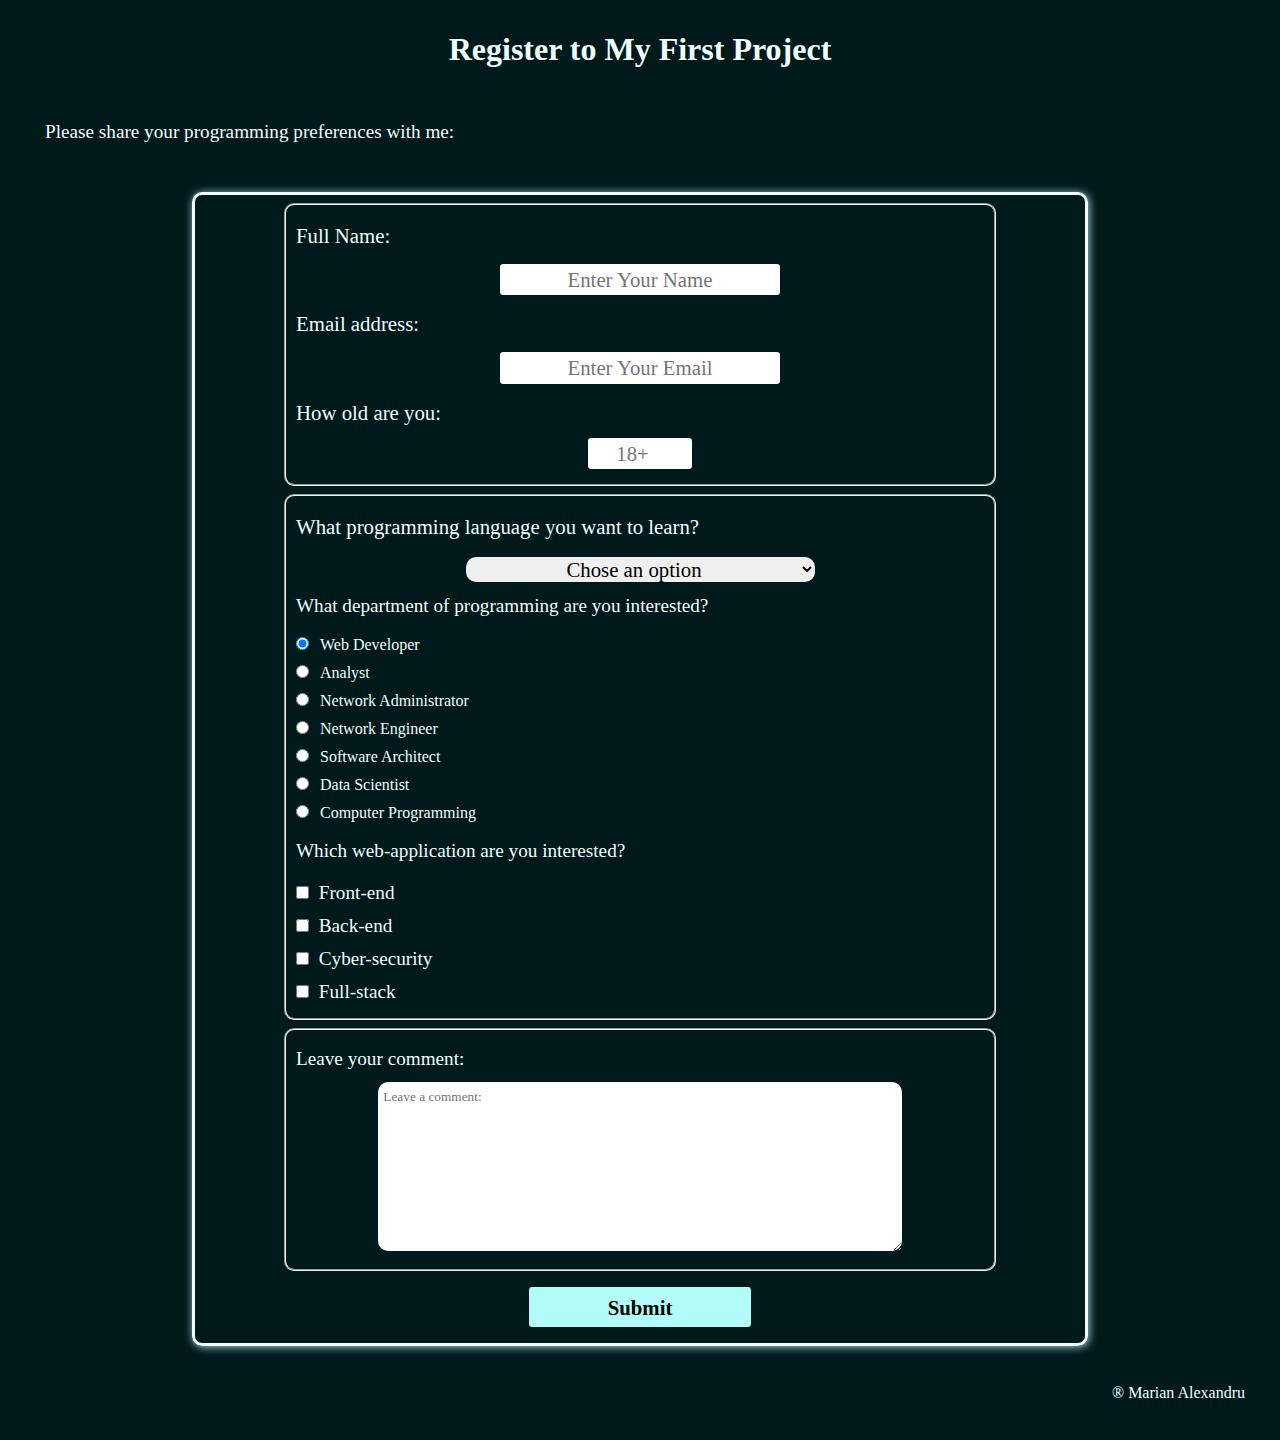
<file: buid a survey form/index.html>
<!DOCTYPE html>

<html lang="en">


<head>

  <title>MA Login Form</title>

  <meta charset="UTF-8" />

  <meta name="viewport" content="width=device-width, initial-scale=1.0">

  <link rel="stylesheet" href="style.css" />

</head>

<body>



  <header>

    <h1 id="title">Register to My First Project</h1>

    <p id="description">Please share your programming preferences with me:</p>

  </header>



  <section>

    <form action="" method="post" id="survey-form">

      <fieldset>

        <label for="name" id="name-label" class="details"> Full Name: </label> <input type="text" id="name"
          class="personal_details" name="Full-name" placeholder="Enter Your Name" required />

        <label for="email" id="email-label" class="details"> Email address: </label> <input type="email" id="email"
          class="personal_details" name="email" placeholder="Enter Your Email" required />

        <label for="number" id="number-label" class="details">How old are you: </label> <input id="number"
          class="personal_details" type="number" name="num" min="18" max="90" placeholder="18+" required />

      </fieldset>



      <fieldset>

        <label for="dropdown" class="option">What programming language you want to learn?</label>

        <select id="dropdown" name="options">
          <option value="chose a option">Chose an option</option>
          <option value="first">HTML & CSS</option>
          <option value="second">JavaScript</option>
          <option value="third">Python</option>
          <option value="fourth">Java</option>
          <option value="fifth">C##</option>
          <option value="sixth">C++</option>
          <option value="seventh">Other</option>
        </select>

        <p class="question">What department of programming are you interested?</p>

        <input type="radio" class="department" name="purpose" value="Web Developer" checked /> <label
          class="description" for="web_dev">Web Developer</label>
        <input type="radio" class="department" name="purpose" value="Analyst" /> <label class="description"
          for="analyst">Analyst</label>
        <input type="radio" class="department" name="purpose" value="Network Administrator" /> <label
          class="description" for="net_admin">Network Administrator</label>
        <input type="radio" class="department" name="purpose" value="Network Engineer" /> <label class="description"
          for="net_eng">Network Engineer</label>
        <input type="radio" class="department" name="purpose" value="Software Architect" /> <label class="description"
          for="software_arht">Software Architect </label>
        <input type="radio" class="department" name="purpose" value="Data Scientist" /> <label class="description"
          for="data">Data Scientist </label>
        <input type="radio" class="department" name="purpose" value="Computer Programming" /> <label class="description"
          for="comp_prog">Computer Programming </label>

        <p class="question">Which web-application are you interested?</p>

        <label for="frontend" class="application-name"> <input type="checkbox" name="frontend" id="frontend"
            value="frontend"> Front-end</label>
        <label for="backend" class="application-name"> <input type="checkbox" name="backend" id="backend"
            value="backend"> Back-end</label>
        <label for="cyber-security" class="application-name"> <input type="checkbox" name="cyber-security"
            id="cyber-security" value="cyber-security"> Cyber-security</label>
        <label for="full-stack" class="application-name"> <input type="checkbox" name="full-stack" id="full-stack"
            value="full-stack"> Full-stack</label>

      </fieldset>


      <fieldset>

        <label for="comment" class="comm">Leave your comment:</label>

        <textarea name="comment" id="comment" cols="40" rows="8" placeholder="Leave a comment:"></textarea>


      </fieldset>


      <input id="submit" type="submit" value="Submit" placeholder="Submit" class="btn">

    </form>

  </section>


  <footer>

    <p id="t_mark"> &#174; Marian Alexandru</p>
  </footer>


</body>
</file>
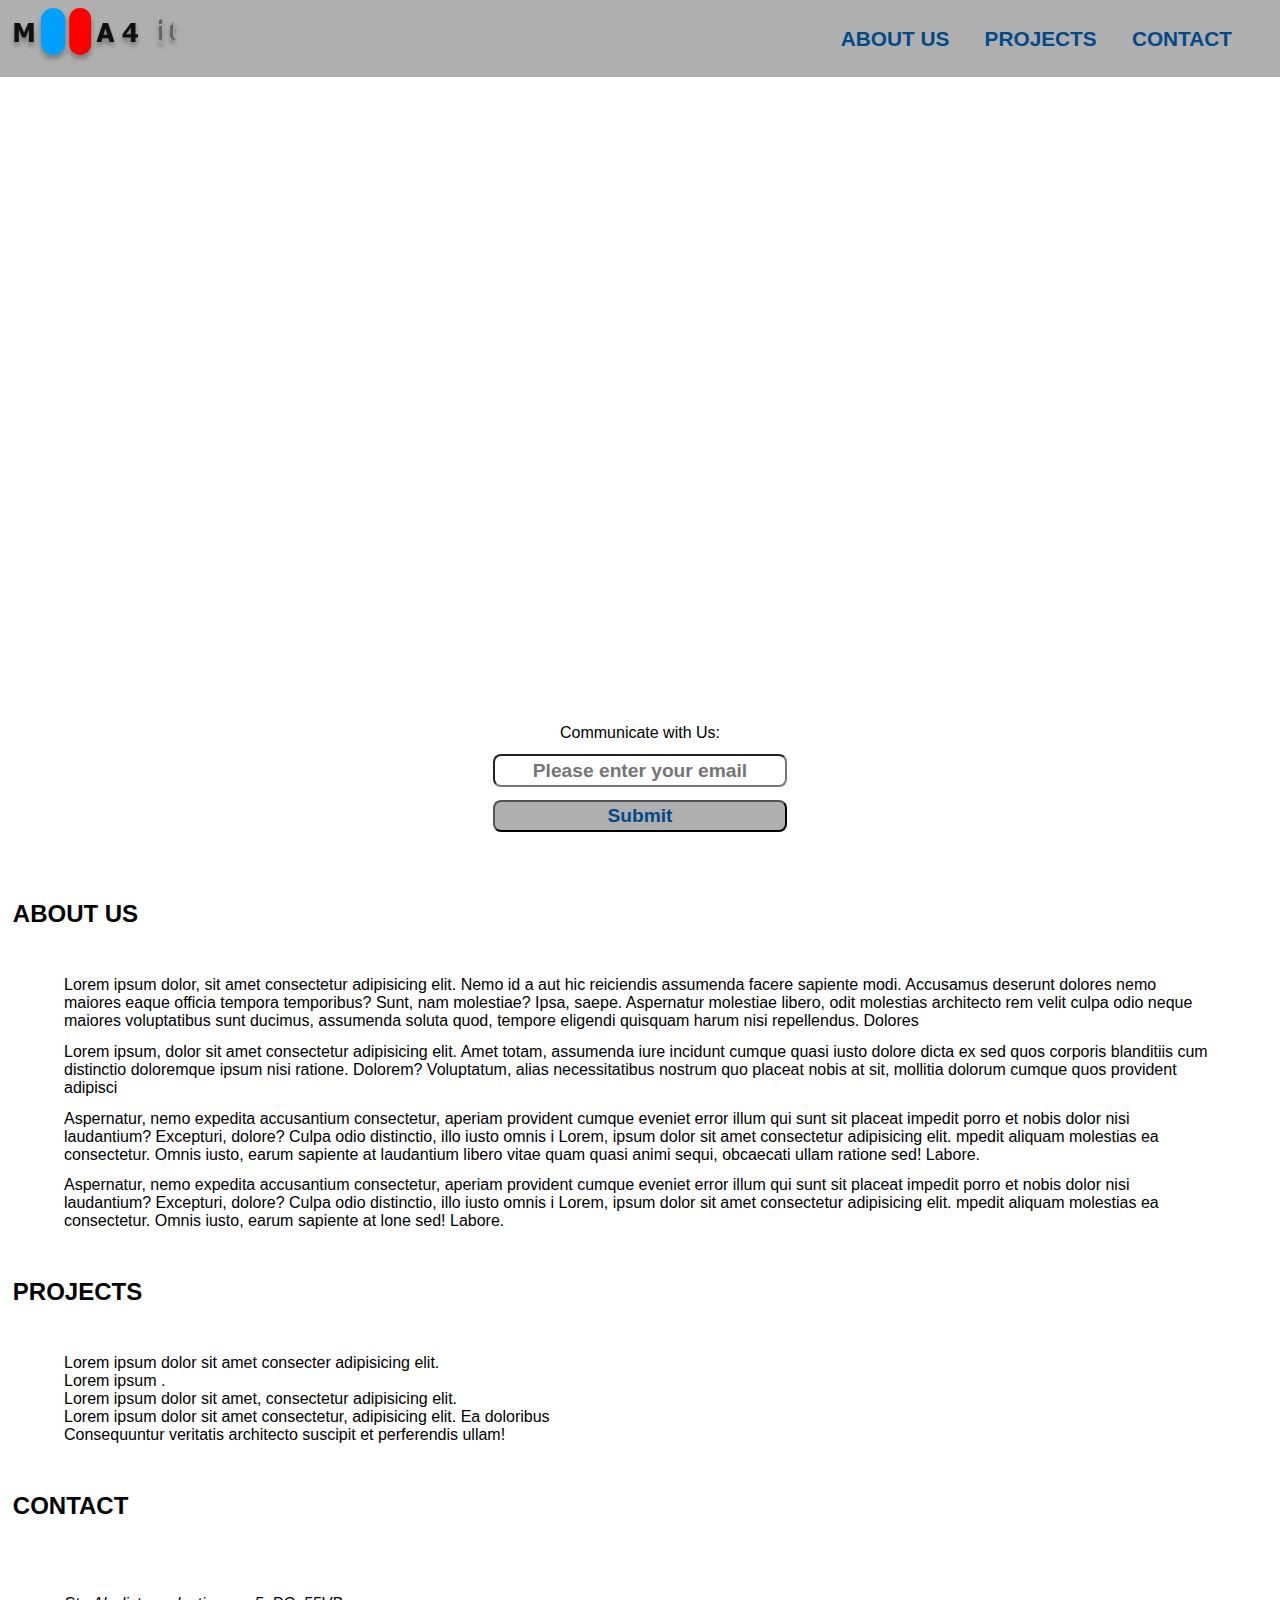
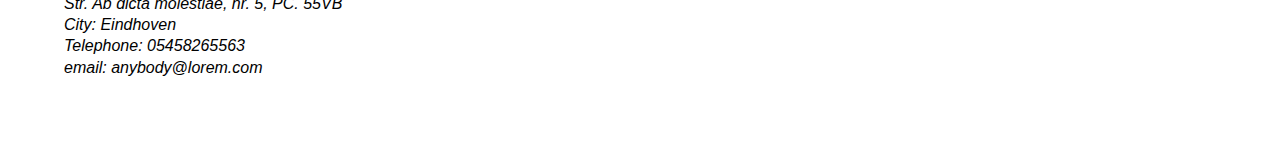
<file: Build a landing page/index.html>
<!DOCTYPE html>
<html lang="en">

<head>
  <meta charset="UTF-8">
  <meta name="viewport" content="width=device-width, initial-scale=1.0">
  <title>Document</title>
  <link rel="stylesheet" href="https://cdnjs.cloudflare.com/ajax/libs/font-awesome/6.5.2/css/all.min.css"
    integrity="sha512-SnH5WK+bZxgPHs44uWIX+LLJAJ9/2PkPKZ5QiAj6Ta86w+fsb2TkcmfRyVX3pBnMFcV7oQPJkl9QevSCWr3W6A=="
    crossorigin="anonymous" referrerpolicy="no-referrer" />
  <link rel="preconnect" href="https://fonts.googleapis.com">
  <link rel="preconnect" href="https://fonts.gstatic.com" crossorigin>
  <link href="https://fonts.googleapis.com/css2?family=Roboto+Flex:opsz,wght@8..144,100..1000&display=swap"
    rel="stylesheet">
  <link rel="stylesheet" href="styles.css">

</head>

<body>




  <header id="header">

    <nav id="nav-bar">

      <input type="checkbox" name="" id="toggle-btn">
      <label for="toggle-btn" class="toggler">
        &#x2630;
      </label>


      <ul class="navbar">
        <li class="nav-item">
          <a href="#about_us" class="nav-link">ABOUT US</a>
        </li>
        <li class="nav-item">
          <a href="#projects" class="nav-link">PROJECTS</a>
        </li>
        <li class="nav-item">
          <a href="#contact" class="nav-link">CONTACT</a>
        </li>
      </ul>

      <a href="#" id="logo">
        <img src="image/image 1.svg" alt="logo" id="header-img" loading="lazy">
      </a>



    </nav>

    <iframe id="video" width="560" height="315" src="https://www.youtube.com/embed/6nDmtt1I4TY?si=bYSfkO3SQpw9aj_q"
      title="YouTube video player" frameborder="0"
      allow="accelerometer; autoplay; clipboard-write; encrypted-media; gyroscope; picture-in-picture; web-share"
      referrerpolicy="strict-origin-when-cross-origin" allowfullscreen>
    </iframe>

    <form action="https://www.freecodecamp.com/email-submit" id="form">
      <label for="email" id="label">Communicate with Us: </label>
      <input type="email" name="email" id="email" placeholder="Please enter your email">
      <input id="submit" type="submit" value="Submit">
    </form>

  </header>



  <section>

    <h2 id="about_us">ABOUT US</h2>

    <div class="flex container">

      <p id="one">
        Lorem ipsum dolor, sit amet consectetur adipisicing elit. Nemo id a aut hic reiciendis assumenda facere sapiente
        modi. Accusamus deserunt dolores nemo maiores eaque officia tempora temporibus? Sunt, nam molestiae?
        Ipsa, saepe. Aspernatur molestiae libero, odit molestias architecto rem velit culpa odio neque maiores
        voluptatibus sunt ducimus, assumenda soluta quod, tempore eligendi quisquam harum nisi repellendus. Dolores
      </p>

      <p id="two">
        Lorem ipsum, dolor sit amet consectetur adipisicing elit. Amet totam, assumenda iure incidunt cumque quasi iusto
        dolore dicta ex sed quos corporis blanditiis cum distinctio doloremque ipsum nisi ratione. Dolorem?
        Voluptatum, alias necessitatibus nostrum quo placeat nobis at sit, mollitia dolorum cumque quos provident
        adipisci
      </p>

      <p id="three">
        Aspernatur, nemo expedita accusantium consectetur,
        aperiam provident cumque eveniet error illum qui sunt sit placeat impedit porro et nobis dolor nisi laudantium?
        Excepturi, dolore? Culpa odio distinctio, illo iusto omnis i
        Lorem, ipsum dolor sit amet consectetur adipisicing elit. mpedit aliquam molestias ea consectetur. Omnis iusto,
        earum sapiente at laudantium libero vitae quam quasi animi sequi, obcaecati ullam ratione sed! Labore.
      </p>

      <p id="four">
        Aspernatur, nemo expedita accusantium consectetur,
        aperiam provident cumque eveniet error illum qui sunt sit placeat impedit porro et nobis dolor nisi laudantium?
        Excepturi, dolore? Culpa odio distinctio, illo iusto omnis i
        Lorem, ipsum dolor sit amet consectetur adipisicing elit. mpedit aliquam molestias ea consectetur. Omnis iusto,
        earum sapiente at lone sed! Labore.
      </p>


    </div>


  </section>

  <section>

    <h2 id="projects">PROJECTS</h2>

    <div class="flex container">

      <ul>
        <li>Lorem ipsum dolor sit amet consecter adipisicing elit. </li>
        <li>Lorem ipsum .</li>
        <li>Lorem ipsum dolor sit amet, consectetur adipisicing elit.</li>
        <li>Lorem ipsum dolor sit amet consectetur, adipisicing elit. Ea doloribus </li>
        <li>Consequuntur veritatis architecto suscipit et perferendis ullam!</li>
      </ul>

    </div>


  </section>

  <section>

    <h2 id="contact">CONTACT</h2>

    <div class="flex">

      <address id="address">
        <span>Str. Ab dicta molestiae, nr. 5, PC. 55VB</span>
        <span>City: Eindhoven</span>
        <span>Telephone: 05458265563</span>
        <span>email: anybody@lorem.com</span>

      </address>
    </div>


  </section>


</body>

</html>
</file>
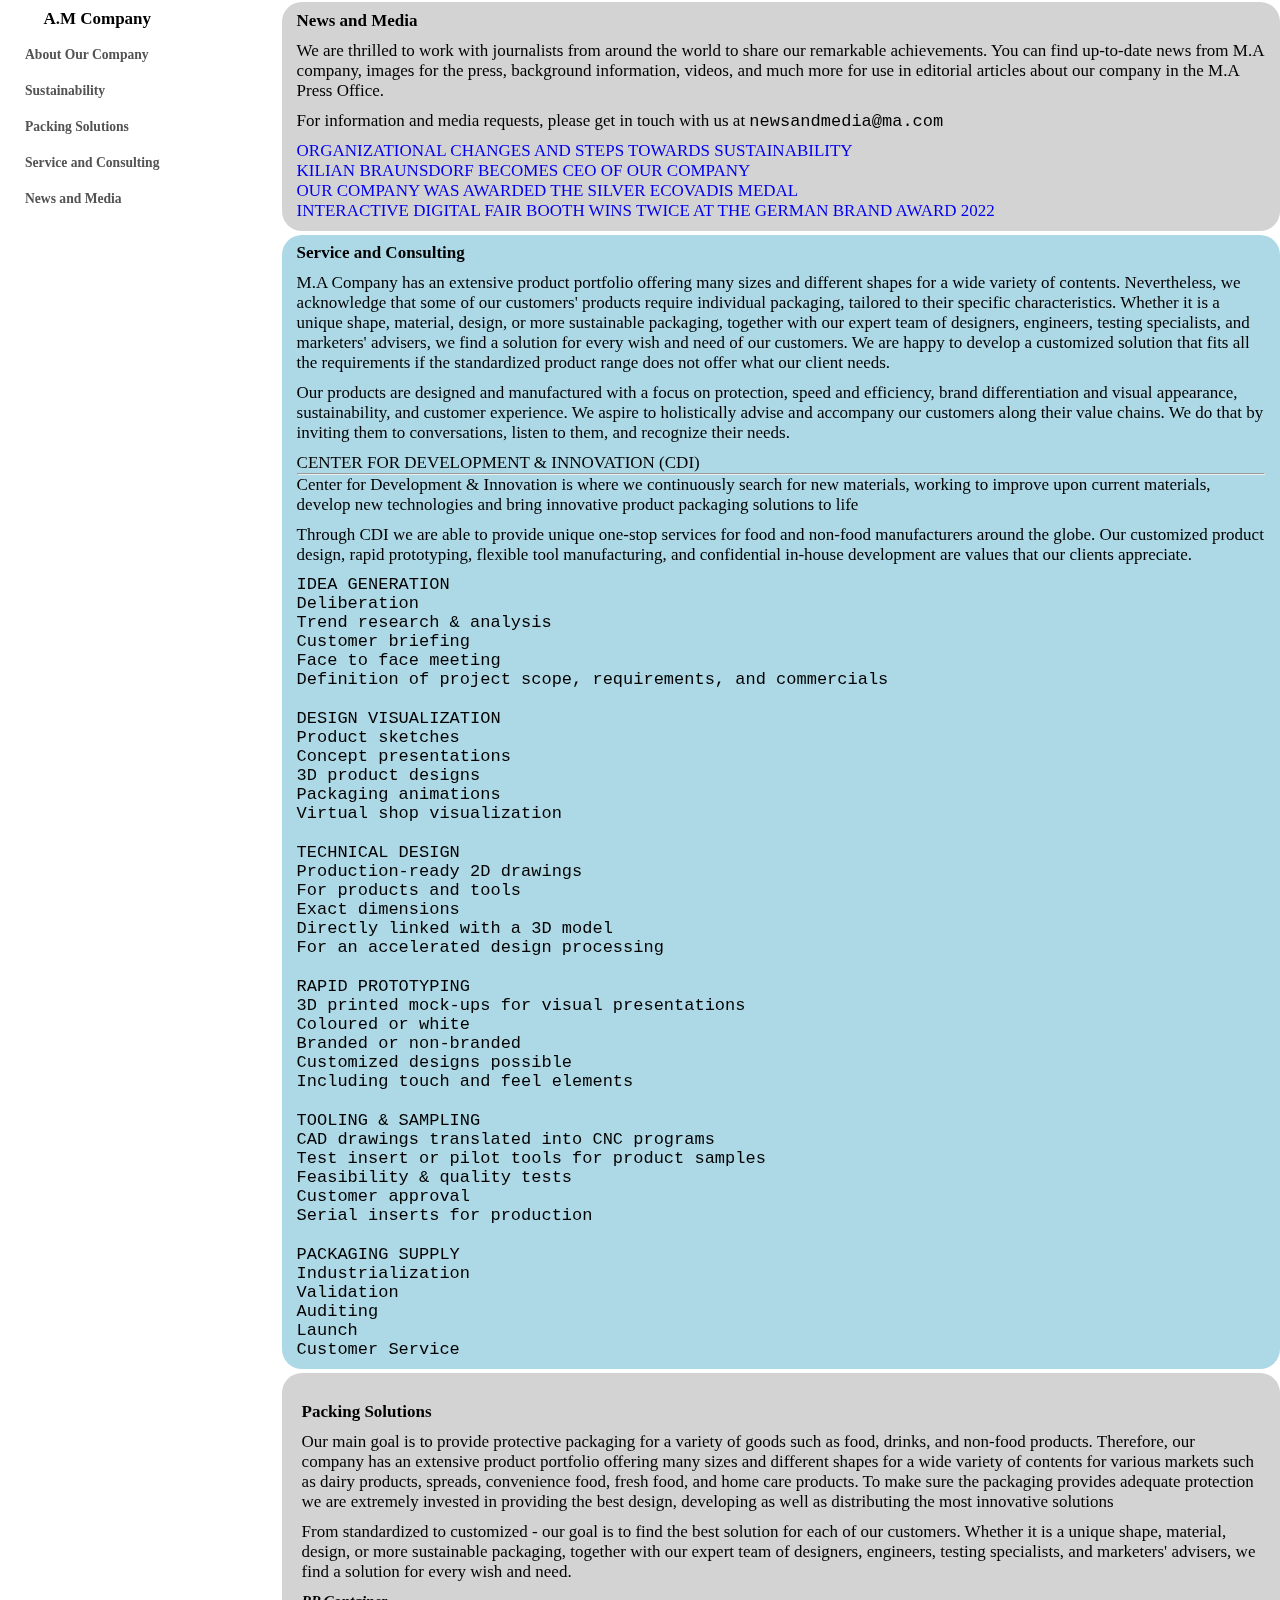
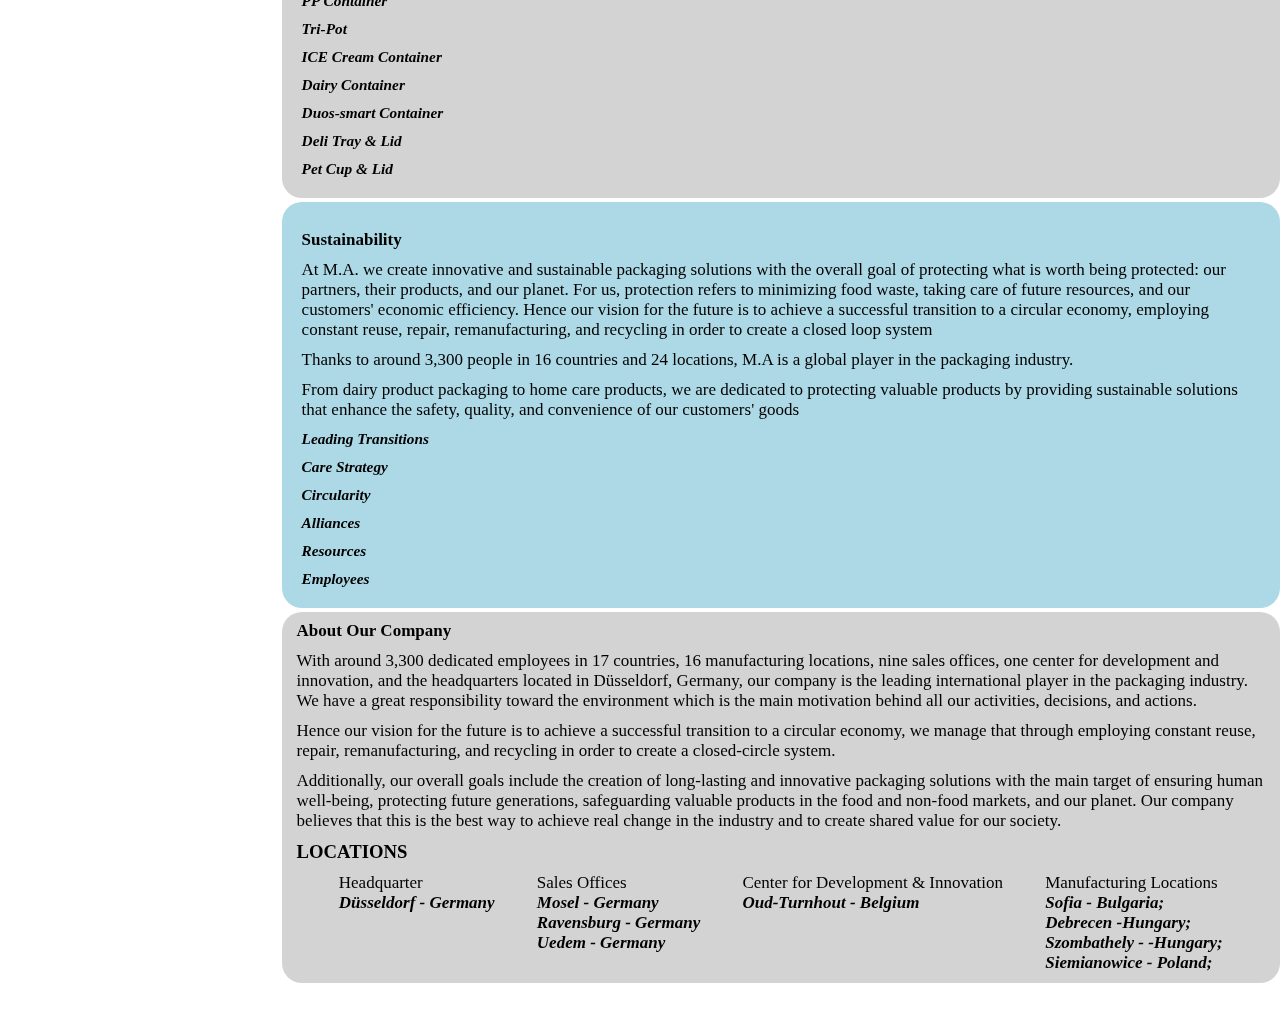
<file: Build a Technical Documentation Page/index.html>
<!DOCTYPE html>
<html lang="en">

<head>
  <meta charset="UTF-8">
  <meta name="viewport" content="width=device-width, initial-scale=1.0">
  <link rel="stylesheet" href="styles.css">
  <title>Documentation pages</title>
</head>

<body>


  <nav id="navbar">

    <header>A.M Company</header>

    <a class="nav-link" href="#About_Our_Company">About Our Company</a>
    <a class="nav-link" href="#Sustainability">Sustainability</a>
    <a class="nav-link" href="#Packing_Solutions">Packing Solutions</a>
    <a class="nav-link" href="#Service_and_Consulting">Service and Consulting</a>
    <a class="nav-link" href="#News_and_Media">News and Media</a>


  </nav>

  <main id="main-doc">


    <section class="main-section" id="About_Our_Company">
      <header>
        About Our Company
      </header>

      <p>
        With around 3,300 dedicated employees in 17 countries, 16 manufacturing locations, nine sales offices, one
        center for development and innovation, and the headquarters located in Düsseldorf, Germany, our company is the
        leading international player in the packaging industry. We have a great responsibility toward the environment
        which is the main motivation behind all our activities, decisions, and actions.
      </p>

      <p>
        Hence our vision for the future is to achieve a successful transition to a circular economy, we manage that
        through employing constant reuse, repair, remanufacturing, and recycling in order to create a closed-circle
        system.
      </p>

      <p>
        Additionally, our overall goals include the creation of long-lasting and innovative packaging solutions with the
        main target of ensuring human well-being, protecting future generations, safeguarding valuable products in the
        food and non-food markets, and our planet. Our company believes that this is the best way to achieve real change
        in
        the industry and to create shared value for our society.
      </p>

      <p>
        LOCATIONS
      <ul>
        <li>Headquarter
          <address>
            Düsseldorf - Germany
          </address>
        </li>

        <li>Sales Offices
          <address>
            Mosel - Germany
            <br>
            Ravensburg - Germany
            <br>
            Uedem - Germany
          </address>
        </li>

        <li>Center for Development & Innovation
          <address>
            Oud-Turnhout - Belgium
          </address>
        </li>

        <li>Manufacturing Locations
          <address>
            Sofia - Bulgaria;
            <br>
            Debrecen -Hungary;
            <br>
            Szombathely - -Hungary;
            <br>
            Siemianowice - Poland;
          </address>
        </li>
      </ul>
      </p>

    </section>


    <section class="main-section" id="Sustainability">
      <header>Sustainability</header>

      <p>
        At M.A. we create innovative and sustainable packaging solutions with the overall goal of protecting what is
        worth being protected: our partners, their products, and our planet. For us, protection refers to minimizing
        food waste, taking care of future resources, and our customers' economic efficiency. Hence our vision for the
        future is to achieve a successful transition to a circular economy, employing constant reuse, repair,
        remanufacturing, and recycling in order to create a closed loop system
      </p>

      <p>
        Thanks to around 3,300 people in 16 countries and 24 locations, M.A is a global player in the packaging
        industry.
      </p>

      <p>
        From dairy product packaging to home care products, we are dedicated to protecting valuable products by
        providing sustainable solutions that enhance the safety, quality, and convenience of our customers' goods
      </p>

      <ul>
        <li>Leading Transitions</li>
        <li>Care Strategy</li>
        <li>Circularity</li>
        <li>Alliances</li>
        <li>Resources</li>
        <li>Employees</li>
      </ul>

    </section>



    <section class="main-section" id="Packing_Solutions">
      <header>Packing Solutions</header>

      <p>
        Our main goal is to provide protective packaging for a variety of goods such as food, drinks, and non-food
        products. Therefore, our company has an extensive product portfolio offering many sizes and different shapes for
        a
        wide variety of contents for various markets such as dairy products, spreads, convenience food, fresh food, and
        home care products. To make sure the packaging provides adequate protection we are extremely invested in
        providing the best design, developing as well as distributing the most innovative solutions
      </p>
      <p>
        From standardized to customized - our goal is to find the best solution for each of our customers. Whether it is
        a unique shape, material, design, or more sustainable packaging, together with our expert team of designers,
        engineers, testing specialists, and marketers' advisers, we find a solution for every wish and need.
      </p>

      <ul>
        <li>PP Container</li>
        <li>Tri-Pot</li>
        <li>ICE Cream Container</li>
        <li>Dairy Container</li>
        <li>Duos-smart Container</li>
        <li>Deli Tray & Lid</li>
        <li>Pet Cup & Lid</li>
      </ul>

    </section>


    <section class="main-section" id="Service_and_Consulting">
      <header>Service and Consulting</header>

      <p>
        M.A Company has an extensive product portfolio offering many sizes and different shapes for a wide variety of
        contents. Nevertheless, we acknowledge that some of our customers' products require individual packaging,
        tailored to their specific characteristics. Whether it is a unique shape, material, design, or more sustainable
        packaging, together with our expert team of designers, engineers, testing specialists, and marketers' advisers,
        we find a solution for every wish and need of our customers. We are happy to develop a customized solution that
        fits all the requirements if the standardized product range does not offer what our client needs.
      </p>

      <p>
        Our products are designed and manufactured with a focus on protection, speed and efficiency, brand
        differentiation and visual appearance, sustainability, and customer experience. We aspire to holistically advise
        and accompany our customers along their value chains. We do that by inviting them to conversations, listen to
        them, and recognize their needs.
      </p>

      <p>
        <span id="cdi_info">CENTER FOR DEVELOPMENT & INNOVATION (CDI)</span>

        <hr>

        Center for Development & Innovation is where we continuously search for new materials, working to improve upon
        current materials, develop new technologies and bring innovative product packaging solutions to life
      </p>

      <p>
        Through CDI we are able to provide unique one-stop services for food and non-food manufacturers around the
        globe. Our customized product design, rapid prototyping, flexible tool manufacturing, and confidential in-house
        development are values that our clients appreciate.
      </p>

      <div id="cdi_plan">
        <p id="ideea">
          <code>
          <dl>
            <dt>IDEA GENERATION</dt>

            <dd>Deliberation</dd>
            <dd>Trend research & analysis</dd>
            <dd>Customer briefing</dd>
            <dd>Face to face meeting</dd>
            <dd>Definition of project scope, requirements, and commercials
            </dd>
          </dl>
        </code>
        </p>

        <p id="design">
          <code>
          <dl>
            <dt>DESIGN VISUALIZATION</dt>

            <dd>Product sketches</dd>
            <dd>Concept presentations</dd>
            <dd>3D product designs</dd>
            <dd>Packaging animations</dd>
            <dd>Virtual shop visualization</dd>
          </dl>
        </code>
        </p>

        <p id="technic">
          <code>
          <dl>
            <dt>TECHNICAL DESIGN</dt>
              <dd>Production-ready 2D drawings</dd>
              <dd>For products and tools</dd>
              <dd>Exact dimensions</dd>
              <dd>Directly linked with a 3D model</dd>
              <dd>For an accelerated design processing</dd>
          </dl>
        </code>
        </p>

        <p id="prototyping">
          <code>
          <dl>
            <dt>RAPID PROTOTYPING</dt>
            <dd>3D printed mock-ups for visual presentations</dd>
            <dd>Coloured or white</dd>
            <dd>Branded or non-branded</dd>
            <dd>Customized designs possible</dd>
            <dd>Including touch and feel elements</dd>
          </dl>
        </code>
        </p>

        <p id="tooling_and_sampling">
          <code>
          <dl>
            <dt>TOOLING & SAMPLING</dt>
            <dd>CAD drawings translated into CNC programs</dd>
            <dd>Test insert or pilot tools for product samples</dd>
            <dd>Feasibility & quality tests</dd>
            <dd>Customer approval</dd>
            <dd>Serial inserts for production</dd>
          </dl>
        </code>
        </p>

        <p id="packaging">
          <code>
          <dl>
            <dt>PACKAGING SUPPLY</dt>
            <dd>Industrialization</dd>
            <dd>Validation</dd>
            <dd>Auditing</dd>
            <dd>Launch</dd>
            <dd>Customer Service</dd>
          </dl>
        </code>
        </p>
      </div>
    </section>


    <section class="main-section" id="News_and_Media">

      <header id="news">News and Media</header>

      <p>
        We are thrilled to work with journalists from around the world to share our remarkable achievements. You can
        find up-to-date news from M.A company, images for the press, background information, videos, and much more for
        use
        in editorial articles about our company in the M.A Press Office.
      </p>
      <p>
        For information and media requests, please get in touch with us at
        <code>newsandmedia@ma.com</code>
      </p>

      <p>
      <ul>
        <li><a href="#">ORGANIZATIONAL CHANGES AND STEPS TOWARDS SUSTAINABILITY</a></li>
        <li><a href="#">KILIAN BRAUNSDORF BECOMES CEO OF OUR COMPANY</a></li>
        <li><a href="#">OUR COMPANY WAS AWARDED THE SILVER ECOVADIS MEDAL</a></li>
        <li><a href="#">INTERACTIVE DIGITAL FAIR BOOTH WINS TWICE AT THE GERMAN BRAND AWARD 2022</a></li>
      </ul>
      </p>

    </section>


  </main>

</body>

</html>
</file>
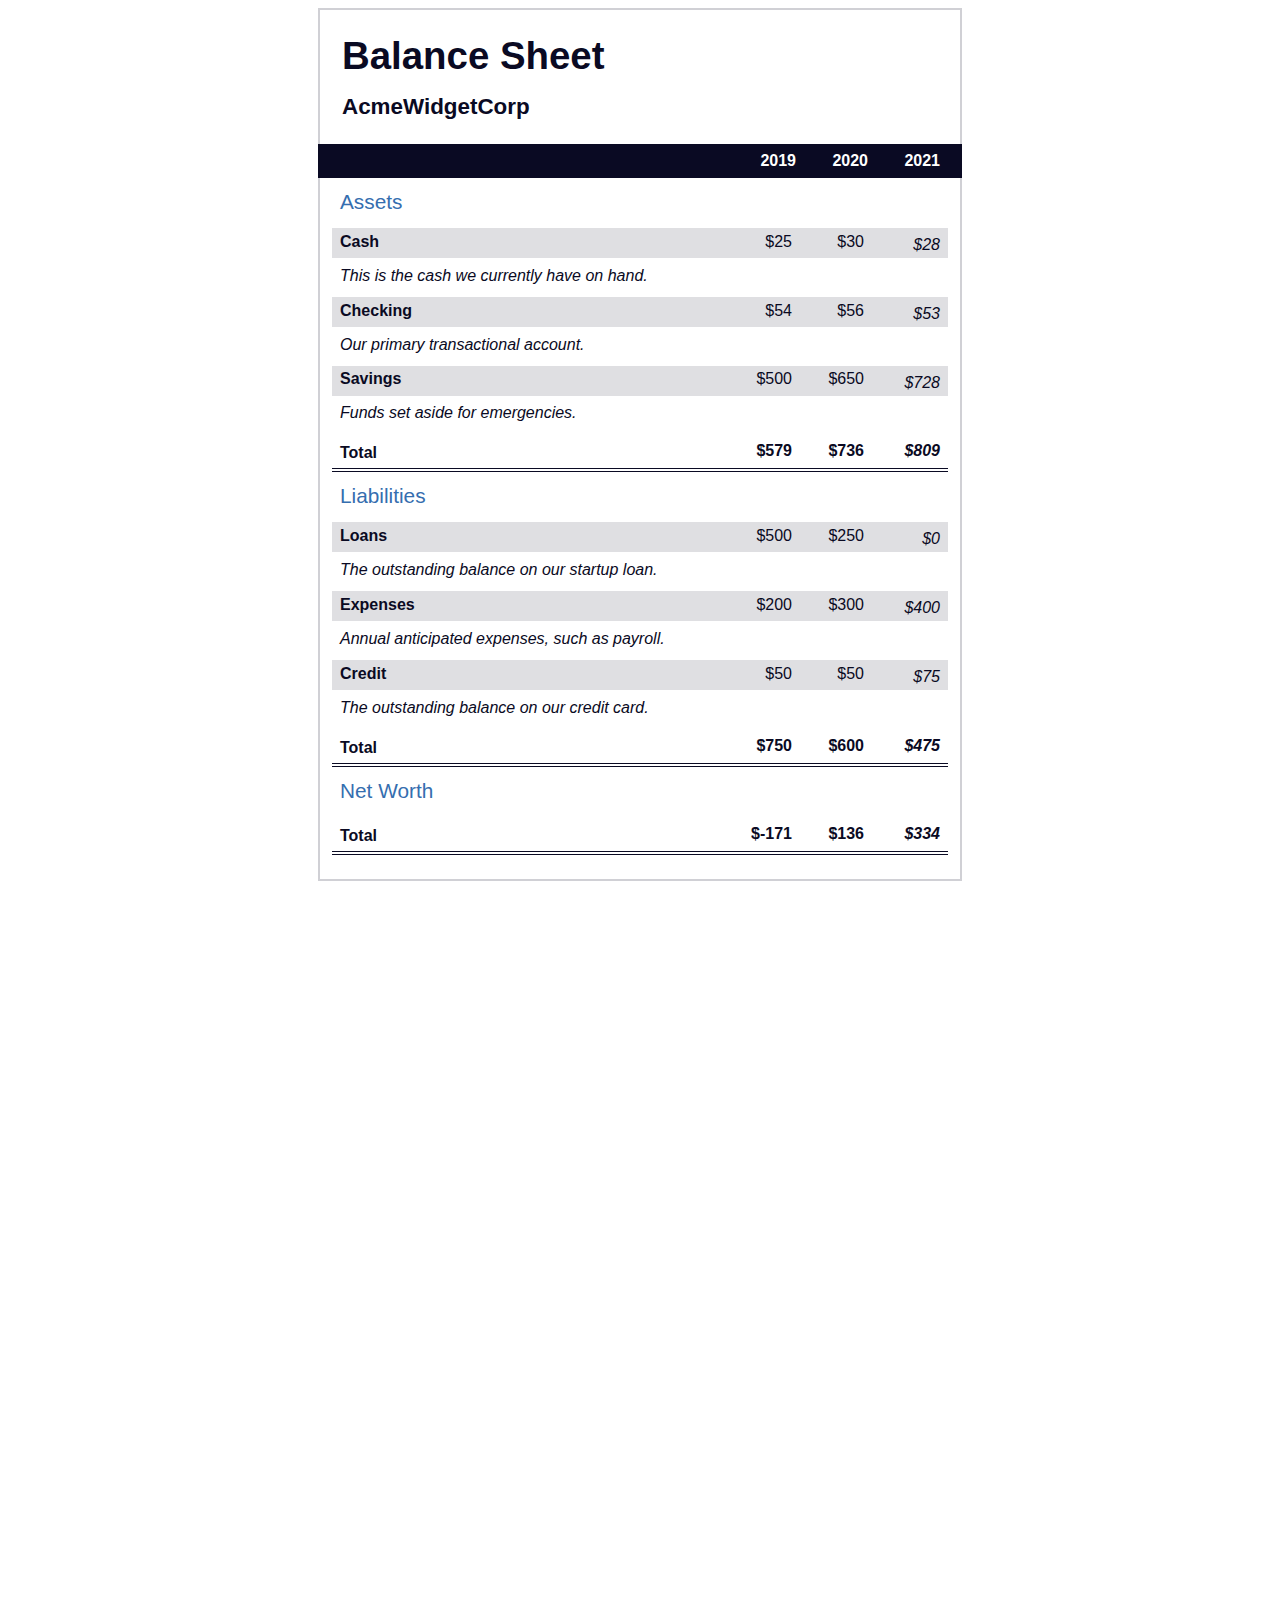
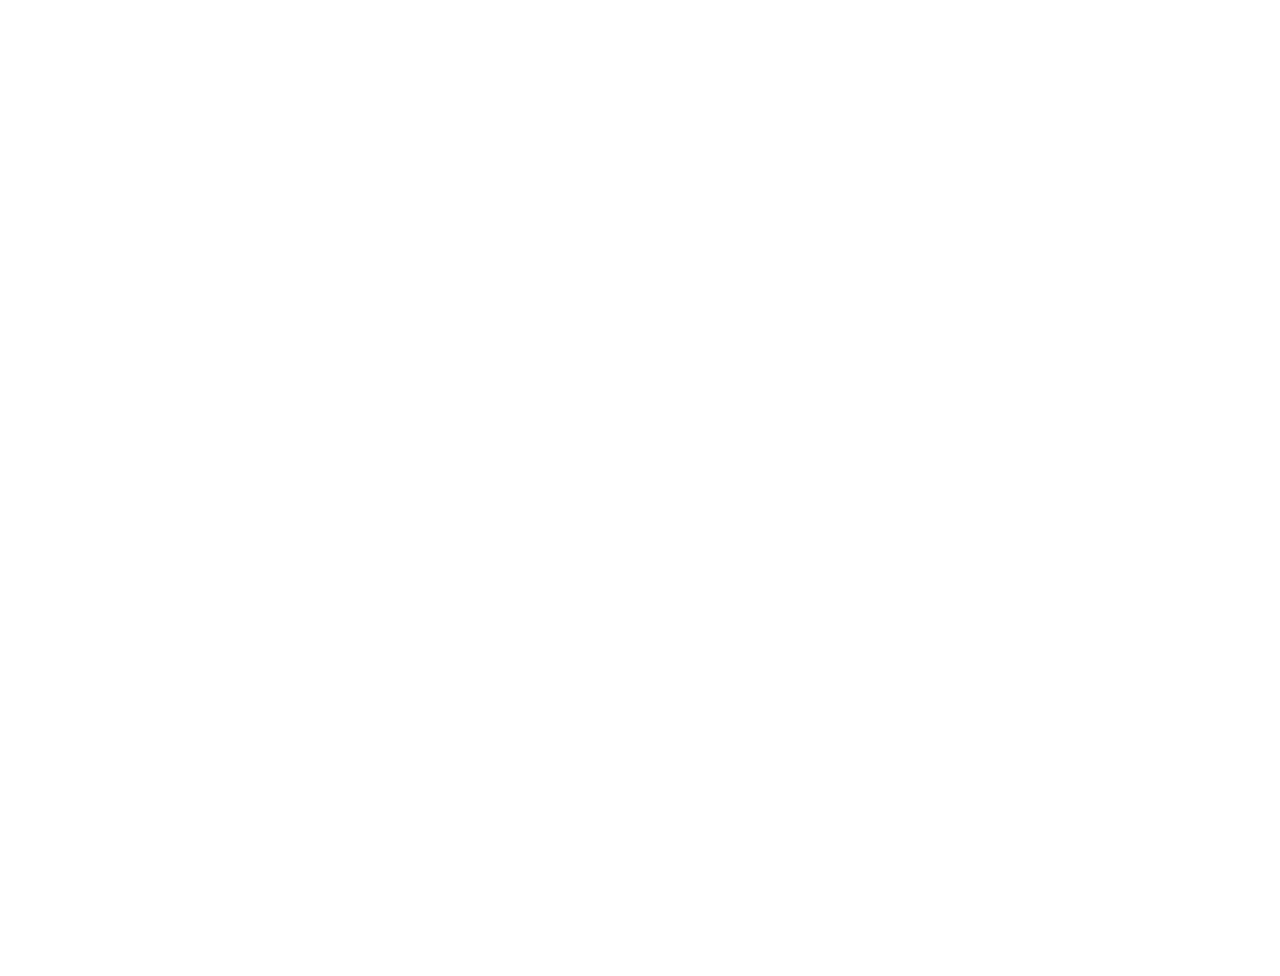
<file: Responsive Web Design/index.html>
<!DOCTYPE html>
<html lang="en">

<head>
  <meta charset="UTF-8">
  <meta name="viewport" content="width=device-width, initial-scale=1.0">
  <link rel="stylesheet" href="css/styles.css">
  <title>Document</title>
</head>

<body>

  <main>
    <section>
      <h1>
        <span class="flex">

          <!--
            Screen readers announce HTML elements based on the document flow. We will eventually want the balance 
            sheet to have a heading of "Balance Sheet" and a subheading of "AcmeWidgetCorp". However, this order 
            does not make sense if announced by a screen reader.
            Give your existing span the class attribute set to flex, and add two span elements within it. 
            Give the first the text AcmeWidgetCorp. Give the second the text Balance Sheet. You will use CSS to 
            reverse the order of the text on the page, but the HTML order will make more sense for a screen 
            reader.
          -->
          <span>
            AcmeWidgetCorp
          </span>

          <span>
            Balance Sheet
          </span>
        </span>
      </h1>

      <!--
        Below your h1 element, create a div element. Give it an id attribute set to years. You want this particular 
        element to be hidden from screen readers, so give it the aria-hidden attribute set to true
      -->

      <div id="years" aria-hidden="true">
        <span class="year">2019</span>
        <span class="year">2020</span>
        <span class="year">2021</span>
      </div>

      <div class="table-wrap">

        <!--HTML tables use the caption element to describe what the table is about. The caption element should always 
          be the first child of a table, but can be positioned with the caption-side CSS property.

        Add a caption element to your first table, and give it the text Assets.-->

        <table>
          <caption>Assets</caption>

          <!--The thead and tbody elements are used to indicate which portion of your table is the header, and which 
            portion contains the primary data or content.

            Add a thead and tbody to your first table, below the caption element.-->

          <thead>

            <tr> <!--The tr element is used to indicate a table row-->
              <td>
                <!--Leave the td element empty. This element exists only to ensure your table has a four-column layout and 
                  associate the headers with the correct columns-->
              </td> <!--The td element indicates a data cell-->
              <th><span class="sr-only year">2019</span></th> <!--while the th element indicates a header cell.-->
              <th><span class="sr-only year">2020</span></th>
              <th class="current"><span class="sr-only year">2021</span></th>
            </tr>
          </thead>


          <tbody>
            <tr class="data">
              <th>
                Cash <span class="description">This is the cash we currently have on hand.</span>
              </th>
              <td>$25</td>
              <td>$30</td>
              <td class="current">$28</td>
            </tr>
            <tr class="data">
              <th>Checking <span class="description">Our primary transactional account.</span></th>
              <td>$54</td>
              <td>$56</td>
              <td class="current">$53</td>
            </tr>
            <tr class="data">
              <th>Savings <span class="description">Funds set aside for emergencies.</span></th>
              <td>$500</td>
              <td>$650</td>
              <td class="current">$728</td>
            </tr>
            <tr class="total">
              <th>Total <span class="sr-only">Assets</span></th>
              <td>$579</td>
              <td>$736</td>
              <td class="current">$809</td>
            </tr>
          </tbody>
        </table>
        <table>
          <!--Time to move on to your second table. Start by giving it a caption element set to Liabilities. 
            Then add your thead and tbody-->

          <caption>Liabilities</caption>

          <thead>
            <tr>
              <td></td>
              <th><span class="sr-only">2019</span></th>
              <th><span class="sr-only">2020</span></th>
              <th><span class="sr-only">2021</span></th>
            </tr>
          </thead>
          <tbody>
            <tr class="data">
              <th>Loans <span class="description">The outstanding balance on our startup loan.</span>
              <td>$500</td>
              <td>$250</td>
              <td class="current">$0</td>
              </th>
            </tr>
            <tr class="data">
              <th>Expenses <span class="description">Annual anticipated expenses, such as payroll.</span>
              <td>$200</td>
              <td>$300</td>
              <td class="current">$400</td>
              </th>
            </tr>
            <tr class="data">
              <th>Credit <span class="description">The outstanding balance on our credit card.</span>
              <td>$50</td>
              <td>$50</td>
              <td class="current">$75</td>
              </th>
            </tr>
            <tr class="total">
              <th>Total <span class="sr-only">Liabilities</span>
              <td>$750</td>
              <td>$600</td>
              <td class="current">$475</td>
              </th>
            </tr>
          </tbody>

        </table>
        <table>

          <caption>Net Worth</caption>
          <thead>
            <tr>
              <td></td>
              <th><span class="sr-only">2019</span></th>
              <th><span class="sr-only">2020</span></th>
              <th><span class="sr-only">2021</span></th>
            </tr>
          </thead>
          <tbody>
            <tr class="total">
              <th>Total <span class="sr-only">Net Worth</span></th>
              <td>$-171</td>
              <td>$136</td>
              <td class="current">$334</td>
            </tr>
          </tbody>

        </table>
      </div>
    </section>

  </main>

</body>

</html>
</file>
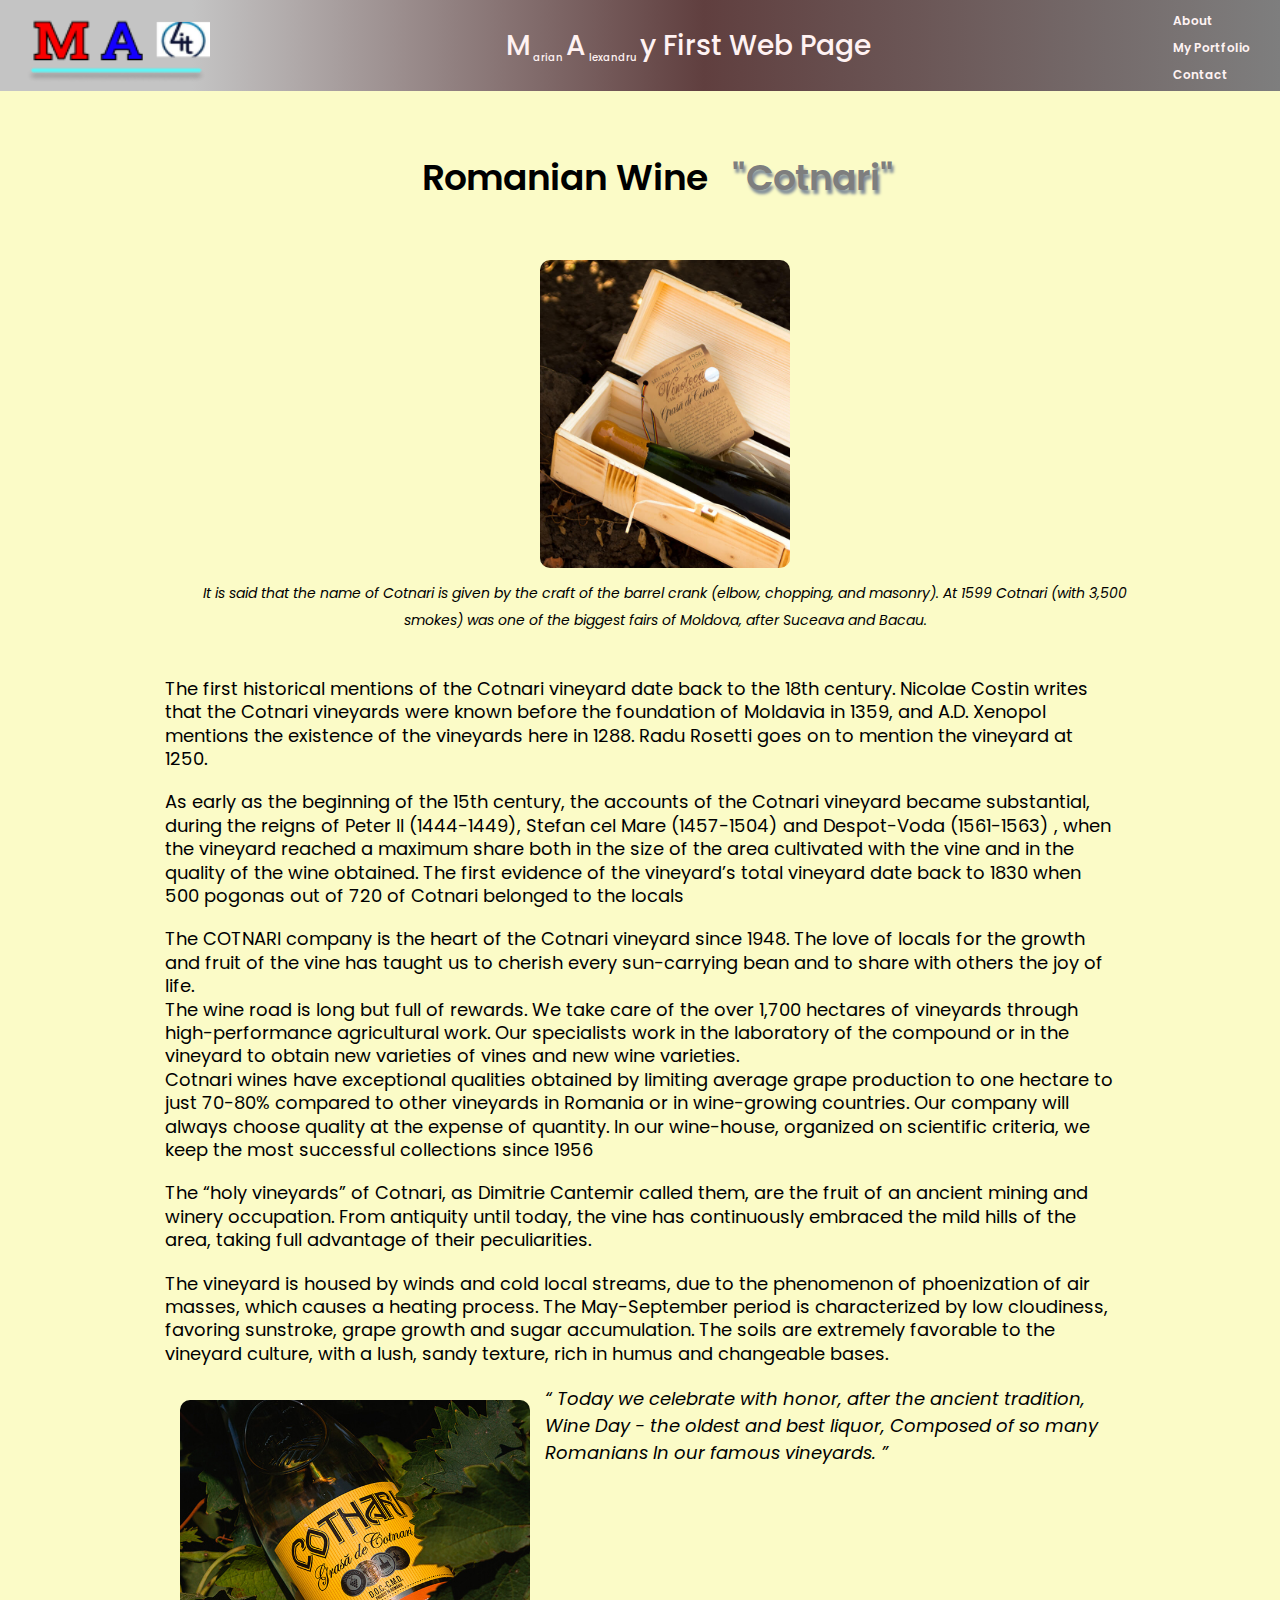
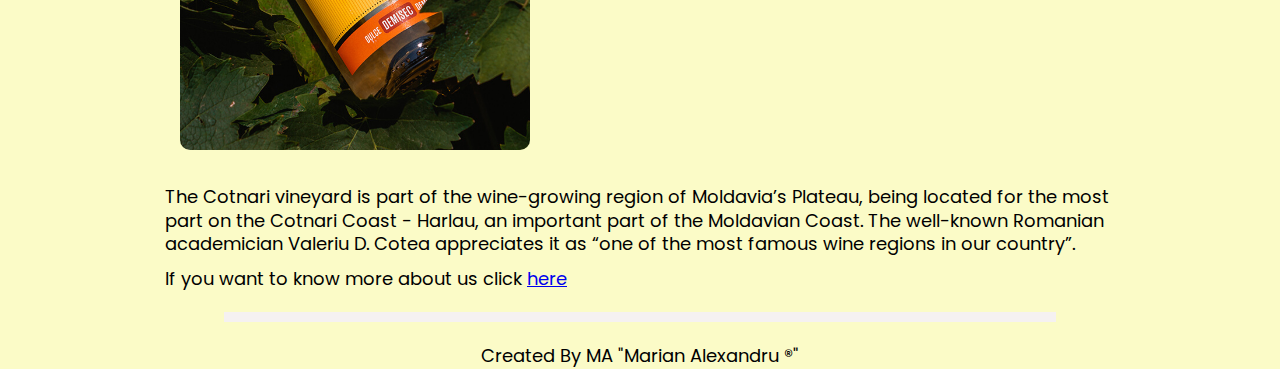
<file: Tribute Page chalange/index.html>
<!DOCTYPE html>
<html lang="en">

<head>

  <meta charset="UTF-8">

  <meta name="viewport" content="width=device-width, initial-scale=1.0">

  <title>Tribute Page</title>

  <link rel="stylesheet" href="style.css">

  <link rel="preconnect" href="https://fonts.googleapis.com">
  <link rel="preconnect" href="https://fonts.gstatic.com" crossorigin>
  <link
    href="https://fonts.googleapis.com/css2?family=Poppins:ital,wght@0,100;0,200;0,300;0,400;0,500;0,600;0,700;0,800;0,900;1,100;1,200;1,300;1,400;1,500;1,600;1,700;1,800;1,900&display=swap"
    rel="stylesheet">


</head>


<body>

  <header id="header" class="">

    <img src="image/logo MA.png" alt="MA logo">

    <h2>M<sub>arian</sub>A<sub>lexandru</sub>y First Web Page</h2>

    <nav id="nav-bar">

      <ul>
        <li><a href="#">About</a></li>
        <li><a href="#">My Portfolio</a></li>
        <li><a href="#">Contact</a></li>
      </ul>

    </nav>

  </header>


  <main id="main">

    <section id="main-section">


      <h1 id="title">Romanian Wine <span>"Cotnari"</span></h1>

      <figure id="img-div">

        <img id="image" src="image/cotnari wine bottle.jpg" alt="wine bottle" />

        <figcaption id="img-caption"><em>It is said that the name of Cotnari is given by the craft of the barrel crank
            (elbow, chopping, and masonry). At 1599 Cotnari (with 3,500 smokes) was one of the biggest fairs of Moldova,
            after Suceava and Bacau.</em></figcaption>
      </figure>


    </section>

    <section id="tribute-info">

      <p>
        The first historical mentions of the Cotnari vineyard date back to the 18th century. Nicolae Costin writes that
        the Cotnari vineyards were known before the foundation of Moldavia in 1359, and A.D. Xenopol mentions the
        existence of the vineyards here in 1288. Radu Rosetti goes on to mention the vineyard at 1250.
      </p>

      <p>
        As early as the beginning of the 15th century, the accounts of the Cotnari vineyard became substantial, during
        the reigns of Peter II (1444-1449), Stefan cel Mare (1457-1504) and Despot-Voda (1561-1563) , when the vineyard
        reached a maximum share both in the size of the area cultivated with the vine and in the quality of the wine
        obtained. The first evidence of the vineyard’s total vineyard date back to 1830 when 500 pogonas out of 720 of
        Cotnari belonged to the locals
      </p>

      <p>
        The COTNARI company is the heart of the Cotnari vineyard since 1948. The love of locals for the growth and fruit
        of the vine has taught us to cherish every sun-carrying bean and to share with others the joy of life.
        <br>

        The wine road is long but full of rewards. We take care of the over 1,700 hectares of vineyards through
        high-performance agricultural work. Our specialists work in the laboratory of the compound or in the vineyard to
        obtain new varieties of vines and new wine varieties.
        <br>

        Cotnari wines have exceptional qualities obtained by limiting average grape production to one hectare to just
        70-80% compared to other vineyards in Romania or in wine-growing countries. Our company will always choose
        quality at the expense of quantity. In our wine-house, organized on scientific criteria, we keep the most
        successful collections since 1956
      </p>

      <p>
        The “holy vineyards” of Cotnari, as Dimitrie Cantemir called them, are the fruit of an ancient mining and winery
        occupation. From antiquity until today, the vine has continuously embraced the mild hills of the area, taking
        full advantage of their peculiarities.
      </p>

      <p>
        The vineyard is housed by winds and cold local streams, due to the phenomenon of phoenization of air masses,
        which causes a heating process. The May-September period is characterized by low cloudiness, favoring sunstroke,
        grape growth and sugar accumulation. The soils are extremely favorable to the vineyard culture, with a lush,
        sandy texture, rich in humus and changeable bases.
      </p>

      <p id="special-bottle">
        <img src="image/Cotnari.jpg" alt="Cotnari special event bottle">
        <i>
          <q>
            Today we celebrate with honor, after the ancient tradition, Wine Day - the oldest and best liquor, Composed
            of so many Romanians In our famous vineyards.
          </q>
        </i>
      </p>




    </section>

    <section id="tribute-page">

      <p>
        The Cotnari vineyard is part of the wine-growing region of Moldavia’s Plateau, being located for the most part
        on the Cotnari Coast - Harlau, an important part of the Moldavian Coast. The well-known Romanian academician
        Valeriu D. Cotea appreciates it as “one of the most famous wine regions in our country”.
      </p>

      <p>
        If you want to know more about us click <a href="https://www.cotnari.ro/en/company/" target="_blank"
          id="tribute-link"> here </a>
      </p>
    </section>


  </main>


  <div class="separator">

  </div>



  <footer>

    <p>Created By MA "Marian Alexandru &reg;"</p>
  </footer>





</body>

</html>
</file>
<file: buid a survey form/style.css>
*,
*::before,
*::after {
  box-sizing: border-box;
}

* {
  margin: 0;
  padding: 0;
  line-height: 1.5;
  font-family: Tahoma;
}

body {
  background-color: #00191a;
  color: #f0feff;
}

h1 {
  text-align: center;
  margin: 25px auto;
}

#description {
  font-size: 1.2em;
  margin: 45px;
}

#survey-form {
  width: 70%;
  max-width: 95%;
  min-width: 50%;
  margin: auto;
  border-style: solid;
  border-radius: 10px;
  box-shadow: 1px 1px 8px lightblue;
}

fieldset {
  margin: 0.5em auto;
  border-radius: 10px;
  padding: 10px 5px;
  max-width: 80%;
}

.details,
.option {
  margin: 5px;
  display: inline-block;
  font-size: 1.3rem;
}

.personal_details {
  display: block;
  text-align: center;
  outline: none;
  width: 40%;
  margin: 0.5rem auto;
  font-size: 1.3rem;
  border-radius: 0.2rem;
  border-style: none;
  transition: 0.2s linear;
}

#name:hover,
#email:hover {
  transform: scale(1.1);
}

#name:active,
#email:active {
  box-shadow: 0 0 0.2rem 0.2rem lightseagreen;
}

#number {
  width: 15%;
  margin: 5px auto;
}

#number:focus {
  box-shadow: 0 0 0.2rem 0.2rem lightseagreen;
}

#dropdown {
  display: block;
  text-align: center;
  outline: none;
  width: 50%;
  margin: 10px auto;
  font-size: 1.3rem;
  border-radius: 10px;
  border-style: none;
}

.question {
  margin: 10px 5px;
  display: block;
  font-size: 1.2rem;
}
.department {
  margin: 5px;
  vertical-align: center;
  display: inline-block;
  font-size: 1.2rem;
}

.description {
  margin: 2px;
  width: 95%;
  display: inline-block;
}

.application-name {
  display: block;
  font-size: 1.2rem;
}

input[type="checkbox"] {
  margin: 10px 5px;
}

.comm {
  font-size: 1.2rem;
  display: block;
  margin: 5px;
}

#comment {
  margin: 0.5rem auto;
  display: block;
  padding: 5px;
  outline: none;
  border-radius: 10px;
  border-style: none;
  min-width: 75%;
}

#submit {
  margin: 1rem auto;
  display: block;
  width: 25%;
  height: 2.5rem;
  padding: 0 0.5rem;
  font-size: 1.3rem;
  font-weight: bold;
  text-align: center;
  border-radius: 0.2rem;
  border-style: none;
  background-color: #b1fcf9;
  color: black;
  translate: 0.2s linear;
}

#submit:hover {
  transform: scale(1.1);
  box-shadow: 0 0 0.5rem 0.2rem lightgray;
}

#submit:active {
  background-color: black;
  color: #b1fcf9;
}

#t_mark {
  margin: 35px;
  text-align: right;
}
</file>
<file: Build a landing page/styles.css>
@import url('https://fonts.googleapis.com/css2?family=Poppins:ital,wght@0,100;0,200;0,300;0,400;0,500;0,600;0,700;0,800;0,900;1,100;1,200;1,300;1,400;1,500;1,600;1,700;1,800;1,900&display=swap');

*, 
::after, 
::before {
  margin: 0;
  padding: 0;
  box-sizing: border-box;
  list-style: none;
  text-decoration: none;
  font-family: "Roboto", sans-serif;
}




header {
  height: 100vh;
  width: 100%;
  display: grid;
  grid-template-columns: repeat(8, 1fr);
  grid-template-rows: repeat(10, 1fr);
}

#nav-bar {
  position: fixed;
  top: 0;
  right: 0;
  width: 100%;
  background-color: rgb(175, 175, 175);
  padding: 0.5rem;
  color: rgb(0, 0, 0);
  display: flex;
  flex-direction: row-reverse;
  justify-content: space-between;
  align-items: center;
}

.navbar {
  display: flex;
  justify-content: end;
  align-items: center;
  column-gap: 1.2rem;
  width: 100%;
  margin-right: 2rem;
}

.nav-item > .nav-link {
  color: rgb(2, 73, 135);
  font-size: 1.3rem;
  font-weight: bold;
  padding: .5rem;
}

.nav-link:hover{
  border-radius: 5px;
  background-color: rgb(0, 0, 0);
  color: rgb(255, 255, 255);
}

#toggle-btn, .toggler {
  display: none;
}

#nav-bar > #logo {
  font-size: 1.6rem;
  margin: 0 auto;
}

#video {
  grid-column: 4 / 6;
  grid-row: 5 /  7;
  border-radius: 8px;
  align-self: center;
  justify-self: stretch;
}

#form {
  grid-column: 4 / 6;
  grid-row: 9 / 10;
  align-self: center;
  justify-self: center;
  display: flex;
  flex-direction: column;
  justify-content: center;
  align-items: center;
  row-gap: .8rem;
  width: 70%;
}

#form > input {
  font-size: 1.2rem;
  font-weight: bold;
  width: 75%;
  padding: .2rem;
  border-radius: .5rem;
  text-align: center;
}

#form > input[type="submit"] {
  background-color: rgb(175, 175, 175);
  color: rgb(2, 73, 135);
}


.flex {
  display: flex;
  flex-direction: column;
  justify-content: center;
  row-gap: .8rem;
  width: 90%;
  margin: 3rem auto;
}

.flex | p {
  font-size: 1.2rem;
}

h2 {
  font-size: 1.5rem;
  font-weight: bold;
  margin-left: .8rem;
}


.flex > address {
  display: flex;
  flex-direction: column;
  justify-content: center;
  row-gap: .2rem;
  height: 15vh;
}





@media screen and (min-width: 500px) and (max-width: 768px) {

  #header {
    grid-template-columns: repeat(4, 1fr);
    grid-template-rows: repeat(6, 1fr);
    align-items: center;
    margin-bottom: 2rem;
  }

  #nav-bar {
    justify-items: center;
    align-content: space-around;
  }

	#nav-bar .navbar {
    display: flex;
    justify-content: space-evenly;
    align-items: center;
    column-gap: 0px;
    margin-right: 0;
  }

  .nav-item > .nav-link {
    color: rgb(2, 73, 135);
    font-size: 1rem;
    font-weight: bold;
    padding: .8rem;
  }

  #nav-bar > #logo {
    font-size: 1.2rem;
    margin: 0 auto;
  }

  #video {
    grid-column: 2 / 4;
    grid-row: 3 /  4;
    border-radius: 8px;
    align-self: center;
    justify-self: center;
    padding: 0.2rem;
    width: 400px;
  }


  
  #form {
    grid-column: 2 / 4;
    grid-row: 5 / 6;
    align-self: center;
    justify-self: center;
    display: flex;
    flex-direction: row;
    justify-content: center;
    align-items: center;
    flex-wrap: wrap;
    row-gap: .2rem;
    width: 100%;
  }

  #form > input {
    font-size: .8rem;
    font-weight: bold;
    width: 75%;
    padding: .2rem;
    border-radius: .5rem;
    text-align: center;
  }
  
  #form > input[type="submit"] {
    background-color: rgb(175, 175, 175);
    color: rgb(2, 73, 135);
  }

  
  .flex {
    display: flex;
    flex-flow: row wrap;
    justify-content: space-between;
    align-items: baseline;
    row-gap: 0.2rem;
    max-width: 90%;
    margin: 3rem auto;
    font-size: .8rem;
  }

  section {
    padding: .5rem;
  }

 p {
    font-size: .5rem;
    max-width: 50%;
  }

  h2 {
    font-size: .8rem;
    font-weight: bold;
    margin-left: .5rem;
  }

  /* body section:nth-child(3) {
    flex-flow: column wrap;
    justify-content: space-between;
  }  */

  body section ul {
    display: flex;
    flex-flow: column wrap;
    justify-content: space-evenly;
    row-gap: 0.2rem;
  }

  body section:nth-child(4) {
    flex-flow: column wrap;
    justify-content: space-between;
  } 

  .flex > address {
    display: flex;
    flex-direction: column;
    justify-content: center;
    row-gap: .2rem;
    height: 15vh;
  }


}


@media screen and (max-width: 500px) {

  #header {
    grid-template-columns: repeat(2, 1fr);
    grid-template-rows: repeat(8, 1fr);
    align-items: space-between;
    margin-bottom: 2rem;
  }

  .navbar {
    position: fixed;
    width: 30%;
    right: 0;
    top: 4.7rem;
    flex-direction: column;
    justify-content: start;
    align-items: start;
    background-color: rgb(175, 175, 175);
    height: 0;
    opacity: 0;
    visibility: hidden;
    transition: 0.3s;
    margin: auto;    
  }

  .toggler {
    font-size: 2rem;
    display: block;
    cursor: pointer;
    color: rgb(255, 255, 255);
  }

  nav input[type="checkbox"]:checked ~ .navbar {
    height: 80vh;
    width: 30%;
    opacity: 1;
    visibility: visible;
    display: flex;
    justify-content: baseline;
    font-size: .6rem;
    font-weight: 400;
  }


  #video {
    grid-column: 1 / span 2;
    grid-row: 4 /  6;
    border-radius: 8px;
    align-self: center;
    justify-self: center;
    padding: 0.2rem;
  }


  #form {
    grid-column: 1 / span 2;
    grid-row:  7 / 8;
    align-self: center;
    justify-self: center;
    display: flex;
    flex-direction: row;
    justify-content: center;
    align-items: center;
    flex-wrap: wrap;
    row-gap: .2rem;
    width: 100%;
  }

  .flex {
    display: flex;
    flex-flow: row wrap;
    justify-content: space-evenly;
    align-items: baseline;
    row-gap: 1rem;
    max-width: 95%;
    margin: 3rem auto;
    font-size: .8rem;
  }



  p {
    font-size: .8rem;
    max-width: 100%;
  }

  h2 {
    font-size: 1rem;
    font-weight: bold;
    margin-left: 1rem;
  }





}
</file>
<file: Build a Technical Documentation Page/styles.css>
*,
*::after,
*::before {
  margin: 0;
  padding: 0;
  box-sizing: border-box;
  text-decoration: none;
  font-size: 17px;
  list-style: none;
}

body {
  display: flex;
  flex-flow: row wrap; /**/
  justify-content: start;
  align-items: start;
  position: relative;
}

#navbar {
  display: flex;
  flex-flow: column wrap;
  justify-content: space-around;
  align-items: center;
  align-content: space-evenly;
  position: sticky;
  top: 0px;
  max-width: 15vw;
  height: 100%;
  text-align: left;
  padding: 0 10px;
}

header {
  margin: 0.5rem 0px;
  font-size: 1rem;
  font-weight: 700;
}

#navbar a {
  width: 100%;
  font-size: 0.8rem;
  font-weight: 600;
  margin: auto 5px;
  padding: 10px;
  border-radius: 10px;
  color: rgb(83, 83, 83);
}

#navbar > a:hover {
  background-color: lightgray;
  color: blue;
}

#main-doc {
  display: flex;
  flex-direction: column-reverse;
  flex-wrap: wrap;
  justify-content: space-between;
  max-width: 80vw;
  position: absolute;
  left: 22vw;
}

#main-doc > .main-section {
  padding: 0 15px;
  margin: 2px 0;
  text-align: left;
  align-self: end;
  width: 100%;
}

#About_Our_Company > ul {
  display: flex;
  justify-content: space-evenly;
  margin: 10px auto;
}

#About_Our_Company p:nth-last-of-type(2) {
  margin-top: 10px;
  font-size: 1.1rem;
  font-weight: 700;
}

#About_Our_Company address {
  font-weight: 600;
}

.main-section p {
  margin-top: 10px;
}

#Sustainability ul > li,
#Packing_Solutions ul > li {
  margin-top: 10px;
  font-size: 0.9rem;
  font-weight: 600;
  font-style: italic;
}

#main-doc .main-section:nth-child(3),
.main-section:nth-child(1),
.main-section:nth-child(5) {
  background-color: lightgray;
  padding: 20px;
  border-radius: 20px;
}

#main-doc .main-section:nth-child(2),
.main-section:nth-child(4) {
  background-color: lightblue;
  padding: 20px;
  border-radius: 20px;
}

#Service_and_Consulting > #cdi_plan {
  display: flex;
  justify-content: space-evenly;
  flex-direction: column;
  flex-wrap: wrap;
  column-gap: 10px;
}

@media (max-width: 800px) {
}
</file>
<file: Tribute Page chalange/style.css>
.poppins-thin {
  font-family: "Poppins", sans-serif;
  font-weight: 100;
  font-style: normal;
}

.poppins-extralight {
  font-family: "Poppins", sans-serif;
  font-weight: 200;
  font-style: normal;
}

.poppins-light {
  font-family: "Poppins", sans-serif;
  font-weight: 300;
  font-style: normal;
}

.poppins-regular {
  font-family: "Poppins", sans-serif;
  font-weight: 400;
  font-style: normal;
}

.poppins-medium {
  font-family: "Poppins", sans-serif;
  font-weight: 500;
  font-style: normal;
}

.poppins-semibold {
  font-family: "Poppins", sans-serif;
  font-weight: 600;
  font-style: normal;
}

.poppins-bold {
  font-family: "Poppins", sans-serif;
  font-weight: 700;
  font-style: normal;
}

.poppins-extrabold {
  font-family: "Poppins", sans-serif;
  font-weight: 800;
  font-style: normal;
}

.poppins-black {
  font-family: "Poppins", sans-serif;
  font-weight: 900;
  font-style: normal;
}

.poppins-thin-italic {
  font-family: "Poppins", sans-serif;
  font-weight: 100;
  font-style: italic;
}

.poppins-extralight-italic {
  font-family: "Poppins", sans-serif;
  font-weight: 200;
  font-style: italic;
}

.poppins-light-italic {
  font-family: "Poppins", sans-serif;
  font-weight: 300;
  font-style: italic;
}

.poppins-regular-italic {
  font-family: "Poppins", sans-serif;
  font-weight: 400;
  font-style: italic;
}

.poppins-medium-italic {
  font-family: "Poppins", sans-serif;
  font-weight: 500;
  font-style: italic;
}

.poppins-semibold-italic {
  font-family: "Poppins", sans-serif;
  font-weight: 600;
  font-style: italic;
}

.poppins-bold-italic {
  font-family: "Poppins", sans-serif;
  font-weight: 700;
  font-style: italic;
}

.poppins-extrabold-italic {
  font-family: "Poppins", sans-serif;
  font-weight: 800;
  font-style: italic;
}

.poppins-black-italic {
  font-family: "Poppins", sans-serif;
  font-weight: 900;
  font-style: italic;
}



* {
  margin: 0;
  padding: 0;
  box-sizing: border-box;
  font-size: 18px;
  line-height: 150%;
  font-family: poppins, sans-serif;
}

body {
  background-color: rgb(251, 251, 199);
}

header {
  display: flex;
  justify-items: center;
  justify-content: space-between;
  flex-wrap: wrap;
  background: linear-gradient(to right, #c4c4c4 15%, #603f3f 55%, #7e7e7e );
  font-size: 12px;
  padding: 5px 25px;
}

header img {
  max-width: 20%;
  min-width: 15%;
  width: 100px;
  height: 75px;
  align-self: center;
}

h2 {
  align-self: center;
  text-align: center;
  font-size: 28px;
  font-weight: 500;
  color: rgb(255, 242, 242);
  max-width: 50%;
  min-width: 25%;
}

h2 sub {
  font-size: 10px;
  margin: 0 3px;
}

nav ul > li a{
  font-size: 12px;
  text-decoration: none;
  margin: 0;
  padding: 5px;
  font-weight: 600;
  border-radius: 5px;
  color: rgb(255, 243, 243);

}


li a:hover {
  background-color: rgb(222, 222, 222);
  color: rgb(0, 0, 0);
}

nav ul > li {
  list-style: none;
}

.separator {
  width: 65%;
  height: 10px;
  background-color: rgb(245, 241, 241);
  margin: 20px auto;
}

main {
  width: 950px;
  max-width: 95%;
  min-width: 450px;
  margin: auto;
}

#main-section {
  display: flex;
  justify-content: center;
  flex-direction: column;
  margin: 25px;
  width: 100%;
  min-width: 50%;
  text-align: center;
}

#main-section h1 {
  margin: 35px 0;
  align-self: center;
  
}

h1, h1 span {
  font-size: 2rem;
  font-weight: 600;
}

span {
  color: #7e7e7e;
  margin: 0 15px;
  text-shadow: 2px 4px 3px rgb(126, 139, 152);
}

#main-section figure {
  margin: 10px auto;
  display: flex;
  flex-direction: column;
  justify-content: space-between;
  align-items: center;
}

figure #image {
  display: block;
  width: 250px;
  max-width: 100%;
  height: auto;
  max-height: 95%;
  border-radius: 10px;
  margin: 10px auto;
}


#img-caption  em {
  font-size: 14px;
}

section p {
  line-height: 1.3rem;
  margin: 10px 0;
}

#tribute-info {
  display: flex;
  flex-direction: column;
  justify-content: space-between;
}


#tribute-info #special-bottle {
  display: flex;
  font-size: 14px;
}

#tribute-info p img {
  width: 350px;
  max-width: 65%;
  margin: 15px;
  border-radius: 10px;
}

footer {
  text-align: center;
}
</file>
<file: Responsive Web Design/css/styles.css>
/*Time to style your table. Start by resetting the box model. Create an html selector and give it a box-sizing 
property set to border-box.*/

html {
  box-sizing: border-box;
}

body {
  font-family: sans-serif;
  color: #0a0a23;
  height: 200vw;
}


/*The CSS you are about to write is a common set of properties used to ensure elements are completely hidden visually.*/
span[class~="sr-only"] {/*The span[class~="sr-only"] selector will select any span element whose class includes sr-only.*/
  border: 0 !important;
  clip: rect(1px, 1px, 1px, 1px) !important; /*The CSS clip property is used to define the visible portions of an element*/

  clip-path: inset(50%) !important; /*The clip-path property determines the shape the clip property should take. Set the clip-path 
  property to the value of inset(50%), forming the clip-path into a rectangle within the element*/


  /*Now you need to size these elements down. Give your span[class~="sr-only"] selector a width and height property set 
  to 1px.*/
  width: 1px !important;
  height: 1px !important;


  /*
  To prevent the text content from overflowing, give your span[class~="sr-only"] selector an overflow property set to 
  hidden and a white-space property set to nowrap.*/

  overflow: hidden !important;
  white-space: nowrap !important;



  /*
  Finally, you need to take these hidden elements out of the document flow. Give the span[class~="sr-only"] selector a 
  position property set to absolute, a padding property set to 0, and a margin property set to -1px. This will ensure 
  that not only are they no longer visible, but they are not even within the page view
  */

  position: absolute;
  padding: 0 !important;
  margin: -1px !important;

  /*
  "!important" it tells the browser that this values are important and has to bee kept
  just like they are, even if there are make changes of all the span's elements
  example:

  span {
    position: relative; - it would not be taken in consideration in this selector and will
    be applied only to the rest of the span elements  (because in my selector this value is marked as important).

  */
}

h1 {
  max-width: 37.25rem;
  margin: 0 auto;
  padding: 1.5rem 1.25rem;
}



/*
Target your flex container with an h1 .flex selector. Give it a display property set to flex to enable the flexbox layout. 
Then set the flex-direction property to column-reverse - this will display the nested elements from bottom to top. Finally, 
set the gap property to 1rem to create some space between the elements.
*/
h1 .flex {
  display: flex;
  flex-direction: column-reverse;
  gap: 1rem;
}


/*
The :first-of-type pseudo-selector is used to target the first element that matches the selector. Create an 
h1 .flex span:first-of-type selector to target the first span element in your .flex container.
*/

h1 .flex span:first-of-type { /*Remember that your span elements are reversed, visually, so this will appear to be the second 
                                element on the page*/
  font-size: 0.7em;


}




/*The :last-of-type pseudo-selector does the exact opposite - it targets the last element that matches the 
selector*/

h1 .flex span:last-of-type {
 font-size: 1.2em;
}


/*
Create a section selector, and give it a max-width property set to 40rem for responsive design
*/

section {
  max-width: 40rem;
  margin: 0 auto;
  border: 2px solid #d0d0d5;
}



/*
Create a #years selector, and enable flexbox. Justify the content to the end of the flex direction, 
and make the element sticky. Fix it to the top of its container with top: 0
*/

#years {
  display: flex;
  justify-content: flex-end;
  position: -webkit-sticky;
  position: sticky;
  top: 0;

  /*
  Applying some color to the years element: Make the text #fff and the background #0a0a23
  */

  background-color: #0a0a23;
  color: #fff;

  /*
    The calc() function is a CSS function that allows you to calculate a value based on other 
    values. 
    For example, you can use it to calculate the width of the viewport minus the margin of an 
    element:

    .example {
      margin: 10px;
      width: calc(100% - 20px);
    }

  */
  
  margin: 0 -2px;
  padding: 0.5rem calc(1.25rem + 2px) 0.5rem 0;

  /*
  Adding position sticky moved the element into its own stack. To ensure your #years element 
  does not get hidden by different stacks, add a z-index property set to 999
  */
  z-index: 999;

}


/*
#years span[class] - target all the span elements in this parent element that has a class 
attribute set no matter the attribute's value.

The span[class] syntax will target any span element that has a class attribute set, regardless 
of the attribute's value.
*/

#years span[class] {
  font-weight: bold;
  width: 4.5rem;
  text-align: right;
}



.table-wrap {
  padding: 0 0.75rem 1.5rem 0.75rem;
}


/*
Because I've marked what was important as a value for me on the others elements
I can remove de :not() pseudo-class and I can applied to all the span elements the same 
font-weight: normal;


span:not(.sr-only) { /*The :not() pseudo-selector is used to target all elements that do not match 
  the selector - in this case, any of your span elements that do not have the sr-only class. This 
  ensures that your earlier rules for the span[class~="sr-only"] selector are not overwritten
  
  font-weight: normal;

}

*/

/*
span {
  font-weight: normal; I've removed this styling because all my span elements have now a more complex
  styling.
}

*/

/*
border-collapse property set it to - collapse (mostly applied to the <table></table> elements), 
will allow cell borders to collapse into a single border, instead of a border around each cell. 
Also set the border property to 0 to hide the borders themselves.
*/

table {
  border-collapse: collapse;
  border: 0;
  width: 100%;
  position: relative;
  margin-top: 3rem;
}


table caption {
  color: #356eaf;
  font-size: 1.3em;
  font-weight: normal;
  position: absolute;
  top: -2.25rem;
  left: 0.5rem;
}


/*
Create a selector to target your td elements within your table body. Give them a width to fill the 
viewport, with a minimum and maximum of 4rem. This approach ensures that the width is fixed, whereas 
setting width specifically would allow the elements to shrink to the container
*/

tbody td {
  width: 100vw;
  max-width: 4rem;
  min-width: 4rem;
}


/*
This is how to give an element  a width of the entire container, less 12rem (calc(100% - 12rem);)
*/

tbody th {
  width: calc(100% - 12rem);
}


/*
The [attribute="value"] selector targets any element that has an attribute with a specific value
*/

tr[class="total"] {
  border-bottom: 4px double #0a0a23;
  font-weight: bold;
}

tr[class="total"] th{  /*
  Using the same selector syntax, target the th elements within your table rows where the class is 
  total.
  I target all the th elements from inside the tr elements with th class of total.
  */
  text-align: left;
  padding: 0.5rem 0 0.25rem 0.5rem;
}

/*
The key difference between tr[class="total"] and tr.total is that the first will select tr elements 
where the only class is total. The second will select tr elements where the class includes total.
*/

tr.total td {
  /*
  tr.total will work I can use this selector to target all td elements within the class .total 
  rows
  */
  text-align: right;
  padding: 0 0.25rem;
}



/*
The :nth-of-type() pseudo-selector is used to target specific elements based on their order among 
siblings of the same type.

example:

  target the tr.total (with the class total) and I want the 3ed td element
  tr.total td:nth-of-type(3)
*/

tr.total td:nth-of-type(3) {
  padding: 0.5rem;
}

tr.total:hover{
  background-color: #99c9ff;
}


td.current {
  font-style: italic;
}



tr[class="data"] {
  background-image: linear-gradient(to bottom, #dfdfe2 1.845rem, white 1.845rem);
}


/*
Select the th elements within your tr.data elements
*/

tr.data th {
  text-align: left;
  padding: 0.3rem 0 0 0.5rem;
}



/*
 a tr.data th .description selector  target the elements with the class set to description that are 
 within my th elements in your .data table rows.
*/

tr.data th .description {
  display: block;
  font-style: italic;
  font-weight: normal;
  padding: 1rem 0 0.75rem;
  margin-right: -13.5rem;
}




tr.data td {
  vertical-align: top;
  text-align: right;
  padding: 0.3rem 0.25rem 0;
}



/*
another selector for the td elements within your tr.data element, but specifically select the last one
*/
tr.data td:last-of-type {
  padding: 0.5rem;
}
</file>
